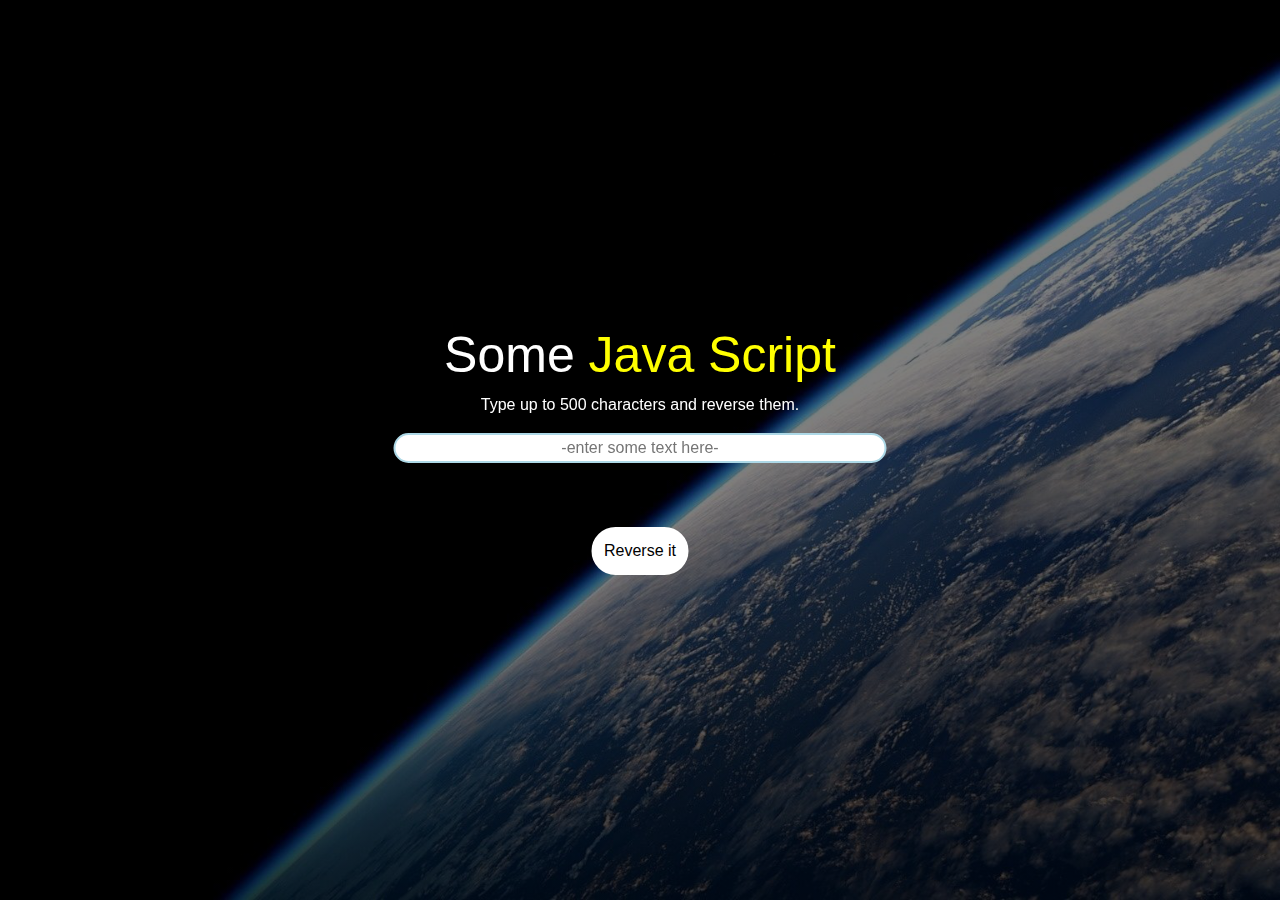
<file: mysite/reverse.html>
<!DOCTYPE html>
<html>
  <head>
      <meta charset="utf-8" />
      <meta
        name="viewport"
        content="width=device-width, initial-scale=1, shrink-to-fit=no"
      />
    <link rel="stylesheet" href="css/style.css" />
    <script type="text/javascript" src="js/index.js"></script>
    <!-- Bootstrap CSS -->
    <link
      rel="stylesheet"
      href="https://stackpath.bootstrapcdn.com/bootstrap/4.3.1/css/bootstrap.min.css"
      integrity="sha384-ggOyR0iXCbMQv3Xipma34MD+dH/1fQ784/j6cY/iJTQUOhcWr7x9JvoRxT2MZw1T"
      crossorigin="anonymous"
    />
  </head>
  <body style="background-color: black">
    <div class="container-fluid">
      <div class="row">
        <div class="col-xs-12 transperent">
          <div class="hero-image">
            <div class="hero-text">
              <h1 style="font-size:50px">
                Some <span style="color: yellow">Java Script</span>
              </h1>
              <p>Type up to 500 characters and reverse them.</p>
              <form name="myform">
                  <input
                    style="text-align: center"
                    type="text"
                    id="words"
                    value=""
                    maxlength="500"
                    size="50"
                    placeholder="-enter some text here-"
                  />
                </form>
              </br>
            </br>
            <p id="message"></p>
              <button id="magicbutton" onclick="reverseString()">
                Reverse it
              </button>
            </div>
          </div>
        </div>
      </div>
    </div>

    <script>
      //var d = new Date();
      //document.getElementById("time").innerHTML = d.toLocaleTimeString();
      // var myArray = ["22", "44", "66", "88", "22", "4", "3"];
      //var results2 = [];
      //for (i = 0; i < myArray.length; i++) {
      // results2.push(myArray[i]);
      // document.getElementById("magic2").innerHTML = results2;
      //}
    </script>
    <!-- CDN's for jQuery first, then Popper.js, then Bootstrap JS -->
    <script
      src="https://code.jquery.com/jquery-3.3.1.slim.min.js"
      integrity="sha384-q8i/X+965DzO0rT7abK41JStQIAqVgRVzpbzo5smXKp4YfRvH+8abtTE1Pi6jizo"
      crossorigin="anonymous"
    ></script>
    <script
      src="https://cdnjs.cloudflare.com/ajax/libs/popper.js/1.14.7/umd/popper.min.js"
      integrity="sha384-UO2eT0CpHqdSJQ6hJty5KVphtPhzWj9WO1clHTMGa3JDZwrnQq4sF86dIHNDz0W1"
      crossorigin="anonymous"
    ></script>
    <script
      src="https://stackpath.bootstrapcdn.com/bootstrap/4.3.1/js/bootstrap.min.js"
      integrity="sha384-JjSmVgyd0p3pXB1rRibZUAYoIIy6OrQ6VrjIEaFf/nJGzIxFDsf4x0xIM+B07jRM"
      crossorigin="anonymous"
    ></script>
  </body>
</html>
</file>
<file: mysite/css/style.css>
body,
html {
  height: 100%;
  margin: 0;
  font-family: Arial, Helvetica, sans-serif;
}
.hero-image {
  background-image: linear-gradient(rgba(0, 0, 0, 0.5), rgba(0, 0, 0, 0.5)),
    url("../images/header.jpg");
  background-position: center;
  background-repeat: no-repeat;
  background-size: cover;
  position: fixed;
  min-height: 100%;
  width: 100%;
  height: auto;
  top: 0;
  left: 0;
}

.hero-text {
  text-align: center;
  position: absolute;
  top: 50%;
  left: 50%;
  transform: translate(-50%, -50%);
  color: white;
}

.hero-text button {
  border: 0.16em solid rgba(255, 255, 255, 0);
  border-color: rgba(255, 255, 255, 1);
  border-radius: 2em;
  outline: 0;
  display: inline-block;
  padding: 10px 25px;
  color: black;
  background-color: white;
  text-align: center;
  text-decoration: none;
  cursor: pointer;
  padding: 10px;
  font-family: "Roboto", sans-serif;
}

.hero-text button:hover {
  background-color: yellow;
  color: black;
}
.light {
  padding: 40px 20px;
  border: 1px;
  text-align: center;
  background: #ddd;
}

.dark {
  padding: 40px 20px;
  border: 1px;
  text-align: center;
  background: #555;
}
.transparent {
  padding: 40px 20px;
  border: 1px;
  text-align: center;
  background: opacity 1.5;
}
.light:nth-child(even) {
  background-color: #eee;
}
#spaceman {
  width: 250px;
  animation-name: spin;
  animation-duration: 5000ms;
  animation-iteration-count: infinite;
  animation-timing-function: linear;
  position: fixed;
  top: 15%;
  left: 30%;
}
@keyframes spin {
  from {
    transform: rotate(0deg);
  }
  to {
    transform: rotate(360deg);
  }
}
#share-buttons img {
  width: 35px;
  padding: 5px;
  border: 0;
  box-shadow: 0;
}
#message {
  text-align: center;
  color: white;
}
#words {
  border-radius: 15px;
  border: 2px lightblue solid;
}
</file>
